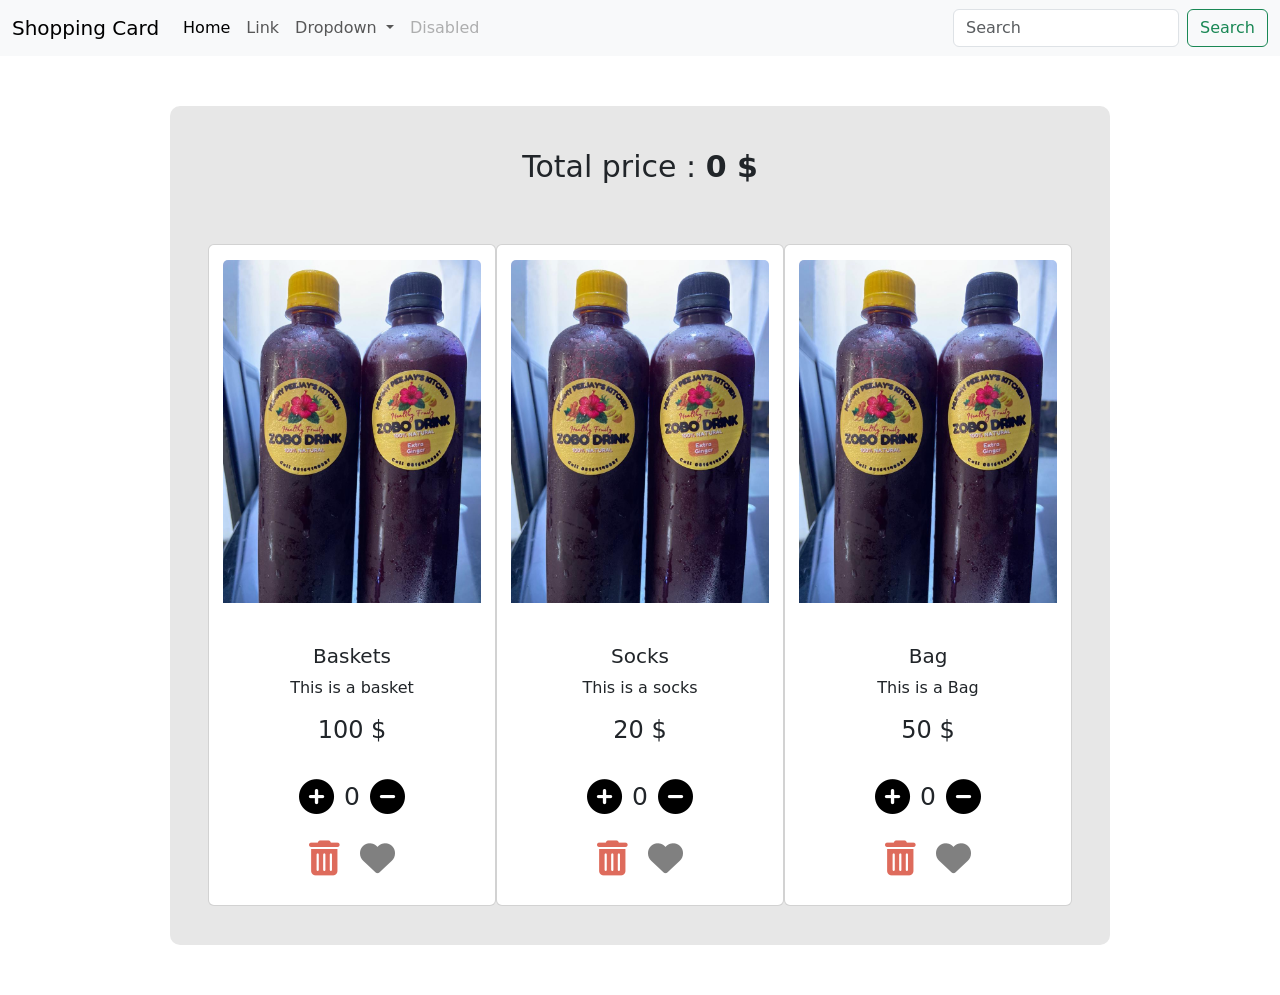
<file: index.html>
<!DOCTYPE html>
<html lang="en">
  <head>
    <meta charset="UTF-8" />
    <meta http-equiv="X-UA-Compatible" content="IE=edge" />
    <meta name="viewport" content="width=device-width, initial-scale=1.0" />
    <!-- Bootstrap link -->
    <link
      href="https://cdn.jsdelivr.net/npm/bootstrap@5.1.3/dist/css/bootstrap.min.css"
      rel="stylesheet"
      integrity="sha384-1BmE4kWBq78iYhFldvKuhfTAU6auU8tT94WrHftjDbrCEXSU1oBoqyl2QvZ6jIW3"
      crossorigin="anonymous"
    />
    <!-- Font awesome CSS -->
    <link
      rel="stylesheet"
      href="https://cdnjs.cloudflare.com/ajax/libs/font-awesome/6.0.0-beta2/css/all.min.css"
      integrity="sha512-YWzhKL2whUzgiheMoBFwW8CKV4qpHQAEuvilg9FAn5VJUDwKZZxkJNuGM4XkWuk94WCrrwslk8yWNGmY1EduTA=="
      crossorigin="anonymous"
      referrerpolicy="no-referrer"
    />
    <link rel="stylesheet" href="style.css" />
    <title>Workshop DOM</title>
  </head>
  <body>
    <header>
      <nav class="navbar navbar-expand-lg navbar-light bg-light">
        <div class="container-fluid">
          <a class="navbar-brand" href="#">Shopping Card</a>
          <button
            class="navbar-toggler"
            type="button"
            data-bs-toggle="collapse"
            data-bs-target="#navbarSupportedContent"
            aria-controls="navbarSupportedContent"
            aria-expanded="false"
            aria-label="Toggle navigation"
          >
            <span class="navbar-toggler-icon"></span>
          </button>
          <div class="collapse navbar-collapse" id="navbarSupportedContent">
            <ul class="navbar-nav me-auto mb-2 mb-lg-0">
              <li class="nav-item">
                <a class="nav-link active" aria-current="page" href="#">Home</a>
              </li>
              <li class="nav-item">
                <a class="nav-link" href="#">Link</a>
              </li>
              <li class="nav-item dropdown">
                <a
                  class="nav-link dropdown-toggle"
                  href="#"
                  id="navbarDropdown"
                  role="button"
                  data-bs-toggle="dropdown"
                  aria-expanded="false"
                >
                  Dropdown
                </a>
                <ul class="dropdown-menu" aria-labelledby="navbarDropdown">
                  <li><a class="dropdown-item" href="#">Action</a></li>
                  <li><a class="dropdown-item" href="#">Another action</a></li>
                  <li><hr class="dropdown-divider" /></li>
                  <li>
                    <a class="dropdown-item" href="#">Something else here</a>
                  </li>
                </ul>
              </li>
              <li class="nav-item">
                <a class="nav-link disabled">Disabled</a>
              </li>
            </ul>
            <form class="d-flex">
              <input
                class="form-control me-2"
                type="search"
                placeholder="Search"
                aria-label="Search"
              />
              <button class="btn btn-outline-success" type="submit">
                Search
              </button>
            </form>
          </div>
        </div>
      </nav>
    </header>
    <main>
      <section class="shopping-card-container">
        <div class="total-price">
          <span> Total price : </span>
          <span class="total"> 0 $ </span>
        </div>
        <div class="list-products">
          <!-- Product 1 : baskets -->
          <div class="card-body">
            <div class="card" style="width: 18rem">
              <img
                src="WhatsApp Image 2025-05-06 at 19.42.16_4f8e1977.jpg"
                class="card-img-top"
                alt="baskets"
              />
              <div class="card-body">
                <h5 class="card-title">Baskets</h5>
                <p class="card-text">This is a basket</p>
                <h4 class="unit-price">100 $</h4>
                <div>
                  <i class="fas fa-plus-circle"></i>
                  <span class="quantity">0</span>
                  <i class="fas fa-minus-circle"></i>
                </div>
                <div>
                  <i class="fas fa-trash-alt"></i>
                  <i class="fas fa-heart"></i>
                </div>
              </div>
            </div>
          </div>
          <!-- Product 2 : socks -->

          <div class="card-body">
            <div class="card" style="width: 18rem">
              <img src="WhatsApp Image 2025-05-06 at 19.42.16_4f8e1977.jpg" class="card-img-top" alt="socks" />
              <div class="card-body">
                <h5 class="card-title">Socks</h5>
                <p class="card-text">This is a socks</p>
                <h4 class="unit-price">20 $</h4>
                <div>
                  <i class="fas fa-plus-circle"></i>
                  <span class="quantity">0</span>
                  <i class="fas fa-minus-circle"></i>
                </div>
                <div>
                  <i class="fas fa-trash-alt"></i>
                  <i class="fas fa-heart"></i>
                </div>
              </div>
            </div>
          </div>
          <!-- Product 3 : bag -->
          <div class="card-body">
            <div class="card" style="width: 18rem">
              <img src="WhatsApp Image 2025-05-06 at 19.42.16_4f8e1977.jpg" class="card-img-top" alt="bag" />
              <div class="card-body">
                <h5 class="card-title">Bag</h5>
                <p class="card-text">This is a Bag</p>
                <h4 class="unit-price">50 $</h4>
                <div>
                  <i class="fas fa-plus-circle"></i>
                  <span class="quantity">0</span>
                  <i class="fas fa-minus-circle"></i>
                </div>
                <div>
                  <i class="fas fa-trash-alt"></i>
                  <i class="fas fa-heart"></i>
                </div>
              </div>
            </div>
          </div>
        </div>
      </section>
    </main>
    <footer></footer>

    <!-- Bootstrap JS -->
    <script
      src="https://cdn.jsdelivr.net/npm/bootstrap@5.1.3/dist/js/bootstrap.bundle.min.js"
      integrity="sha384-ka7Sk0Gln4gmtz2MlQnikT1wXgYsOg+OMhuP+IlRH9sENBO0LRn5q+8nbTov4+1p"
      crossorigin="anonymous"
    ></script>

    <!-- My JS -->
    <script src="script.js"></script>
  </body>
</html>
</file>
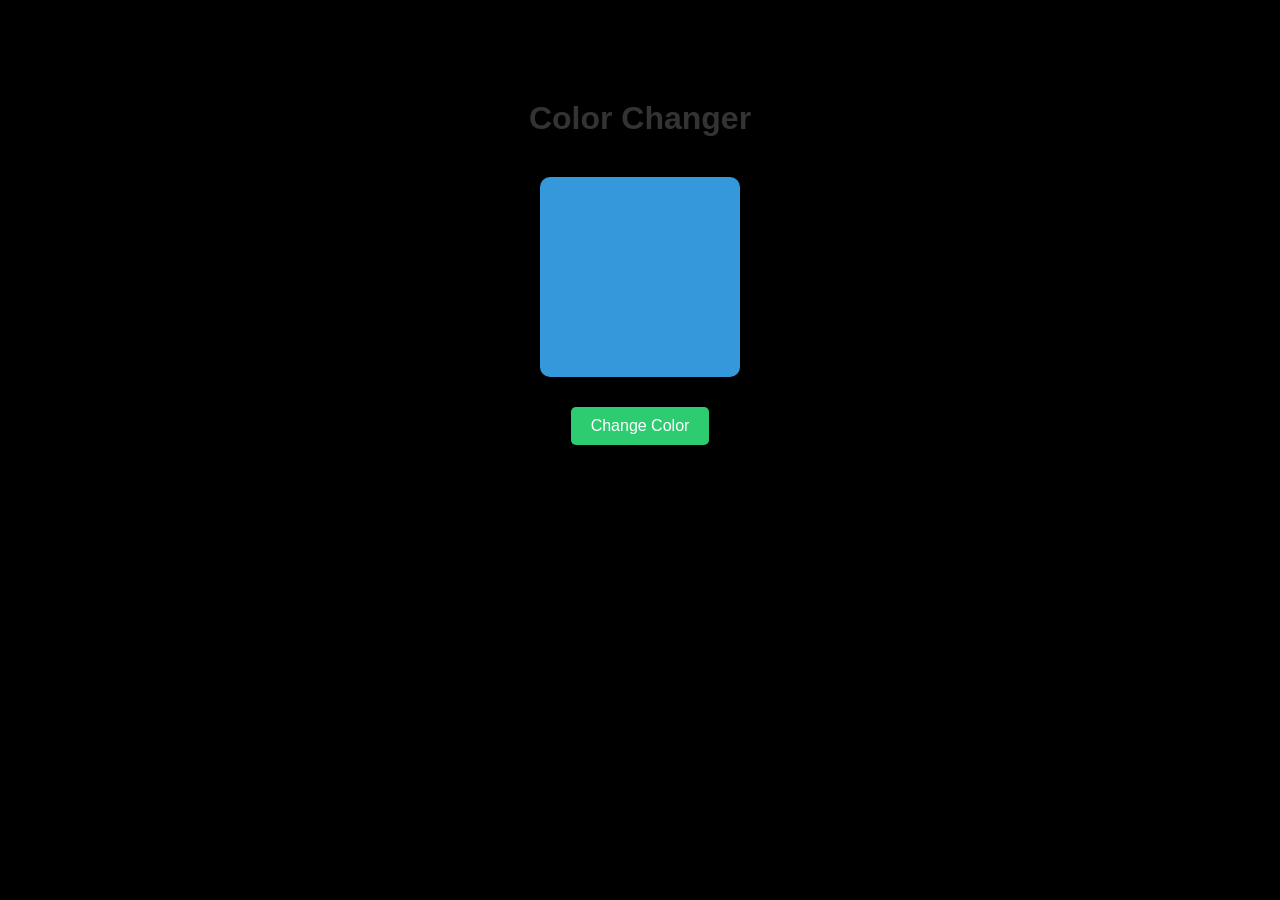
<file: don2/index.html>
<!DOCTYPE html>
<html lang="en">
  <head>
    <meta charset="UTF-8" />
    <meta name="viewport" content="width=device-width, initial-scale=1.0" />
    <title>Color Changer</title>
    <link rel="stylesheet" href="style.css" />
  </head>
  <body>
    <div class="container">
      <h1>Color Changer</h1>
      <div id="color-box"></div>
      <button id="change-color-btn">Change Color</button>
    </div>

    <script src="script.js"></script>
  </body>
</html>
</file>
<file: style.css>
/* .navbar-brand {
  color: green !important;
} */

* {
  margin: 0;
  padding: 0;
}

i {
  font-size: 35px;
  cursor: pointer;
  margin: 0 10px;
  color: black;
}
main {
  display: flex;
  flex-direction: column;
  justify-content: center;
  align-items: center;
}

.shopping-card-container {
  display: flex;
  flex-direction: column;
  align-items: center;
  background-color: #e7e7e7;
  border-radius: 10px;
  padding: 3%;
  margin: 50px 0;
}
.total-price span {
  font-size: 30px;
}

.total {
  font-weight: bold;
}
.list-products {
  display: flex;
  justify-content: center;
  margin-top: 30px;
  width: 70%;
}
.card {
  padding: 5%;
}
.card-body {
  display: flex;
  flex-direction: column;
  justify-content: center;
  align-items: center;
}

.quantity {
  font-size: 25px;
}

.card-body div {
  display: flex;
  justify-content: center;
  align-items: center;
  margin-top: 25px;
}

.fa-trash-alt {
  color: #de6b5c;
}

.fa-heart {
  color: gray;
  transition: color 0.3s ease;
}

.fa-heart.liked {
  color: red;
}
</file>
<file: don2/style.css>
body {
  font-family: Arial, sans-serif;
  background-color: #000000;
  margin: 0;
  padding: 0;
}

.container {
  text-align: center;
  margin-top: 100px;
}

h1 {
  margin-bottom: 40px;
  color: #333;
}

#color-box {
  width: 200px;
  height: 200px;
  background-color: #3498db;
  margin: 0 auto 30px;
  border-radius: 10px;
  transition: background-color 0.4s ease;
}

#change-color-btn {
  padding: 10px 20px;
  font-size: 16px;
  background-color: #2ecc71;
  color: white;
  border: none;
  border-radius: 5px;
  cursor: pointer;
}

#change-color-btn:hover {
  background-color: #27ae60;
}
</file>
